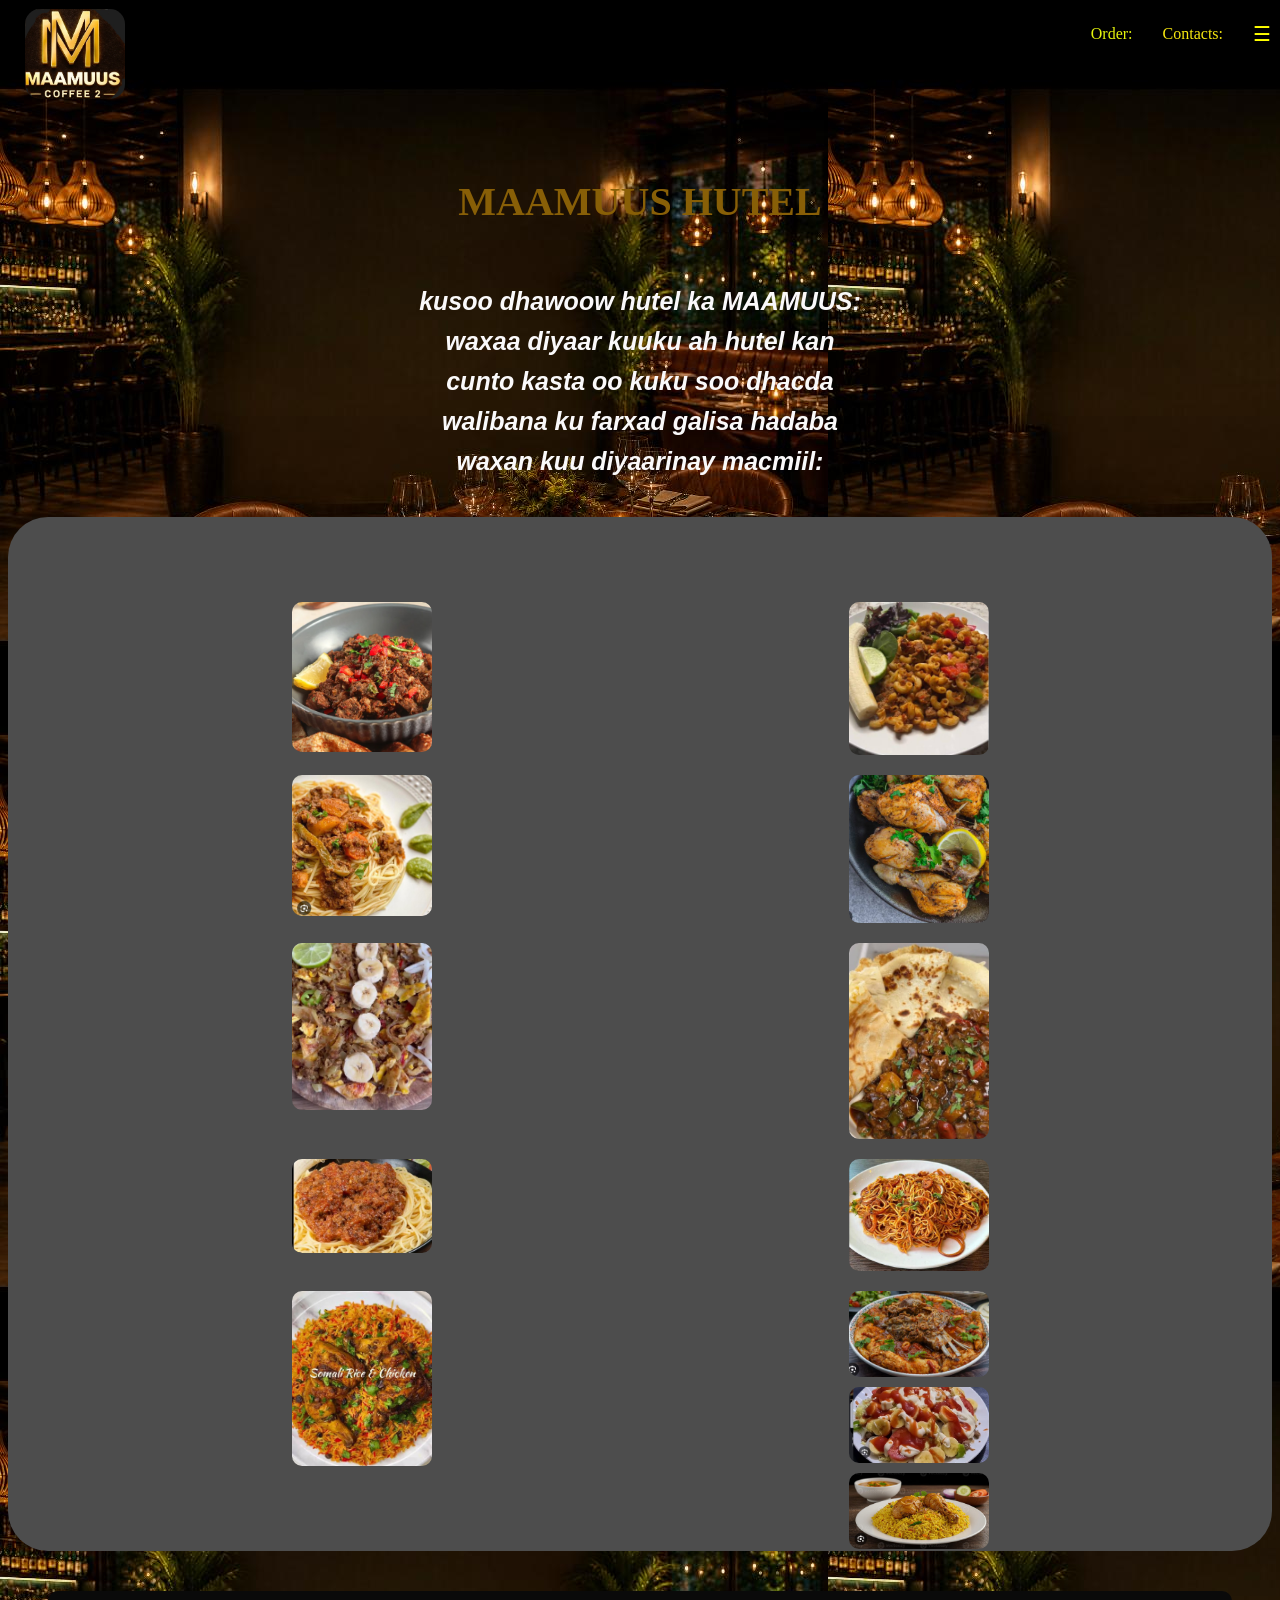
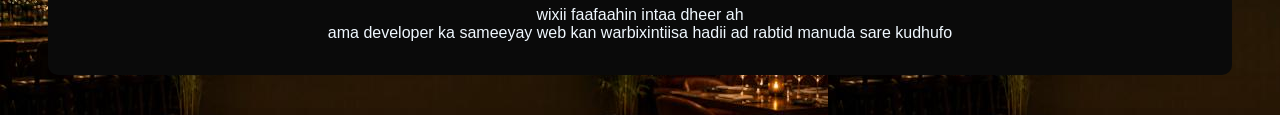
<file: index.html>
<!DOCTYPE>
<HTML>
    <head>
        <title>HOTEL</title>
        <link rel="stylesheet" href="style.css">
        <meta name = "viewport" content = "width=device-width,initial-scale=1.0">

          <meta charset="UTF-8">
       
         
    </head>
    <body>
      
      <div class="till" > 
        
      
      <ds>
    <img src="tar.jpg" width="100" height="100">
  </ds>


  <p onclick="nah()" >Order: </p> <p1 onclick="na()" >Contacts: </p1>


<l onclick="ph()" > ☰ <l>
      </div>
      
    <br>
   <div class="rrr">
   <h1>MAAMUUS HUTEL</h1>

   </div>



<script>
function na(){

  alert("hotel-owner = Sheekh badri\n number = 0915748236")
}






</script>
  


<script>
function n(){

  window.location.href="rrb.html"
}

</script>
  





<script>
function ph(){

alert("About:\nweb-name = MAAMUUS\nweb-link = MAAMUUS.netlify.app\ntime-created = 05/2016\nweb-developer = Abdikarim Ali\ndeveloper-num = 0705467107"





 
  )
}






</script>
  
<script>





function nah(){

  window.location.href="j_payment.html"
}






</script>
</div>

<br>
<br>
        
        <br>
        <h2>kusoo dhawoow hutel ka MAAMUUS:
            <br>
            waxaa diyaar kuuku ah hutel kan<br>
            cunto kasta oo kuku soo dhacda<br>
            walibana ku farxad galisa hadaba<br>

        waxan kuu diyaarinay macmiil: </h2>
<div class="sss">
  <img  src="ydd.jpeg"  width="200" >
<img  src="yo.jpeg" width="200" >


<img src="yg.jpeg" width="200" >



<img src="ys.jpeg" width="200" >
<img src="yp.jpeg" width="200" >
<img src="sa.jpeg" width="200" >
<img src="we.jpeg" width="200" >





<img src="q.jpeg" width="200" >
<img src="s.jpeg" width="200">


<ps>
<img src="ybb.jpeg" width="200" height="1000px">
<ps>
<img src="w.jpeg" width="200" >
<img src="yer.jpeg" width="200" >
<img src="yf.jpeg" width="200" height="8000">

<img src="p.jpeg" width="200">

</div>
<div class="dur">wixii faafaahin intaa dheer ah
    <br>
    ama developer ka sameeyay web kan warbixintiisa hadii ad 
    rabtid manuda sare kudhufo 
    <br>
     <br>

<script>


  const imgs =document.querySelectorAll("img");
  window.addEventListener("scroll",()=>{
  imgs.forEach((img) => {
    const top = img.getBoundingClientRect().top;
    if(top <window.innerHeight - 100){
    img.classList.add("show");
   

    }
  });
});
</script>



</body>
</file>
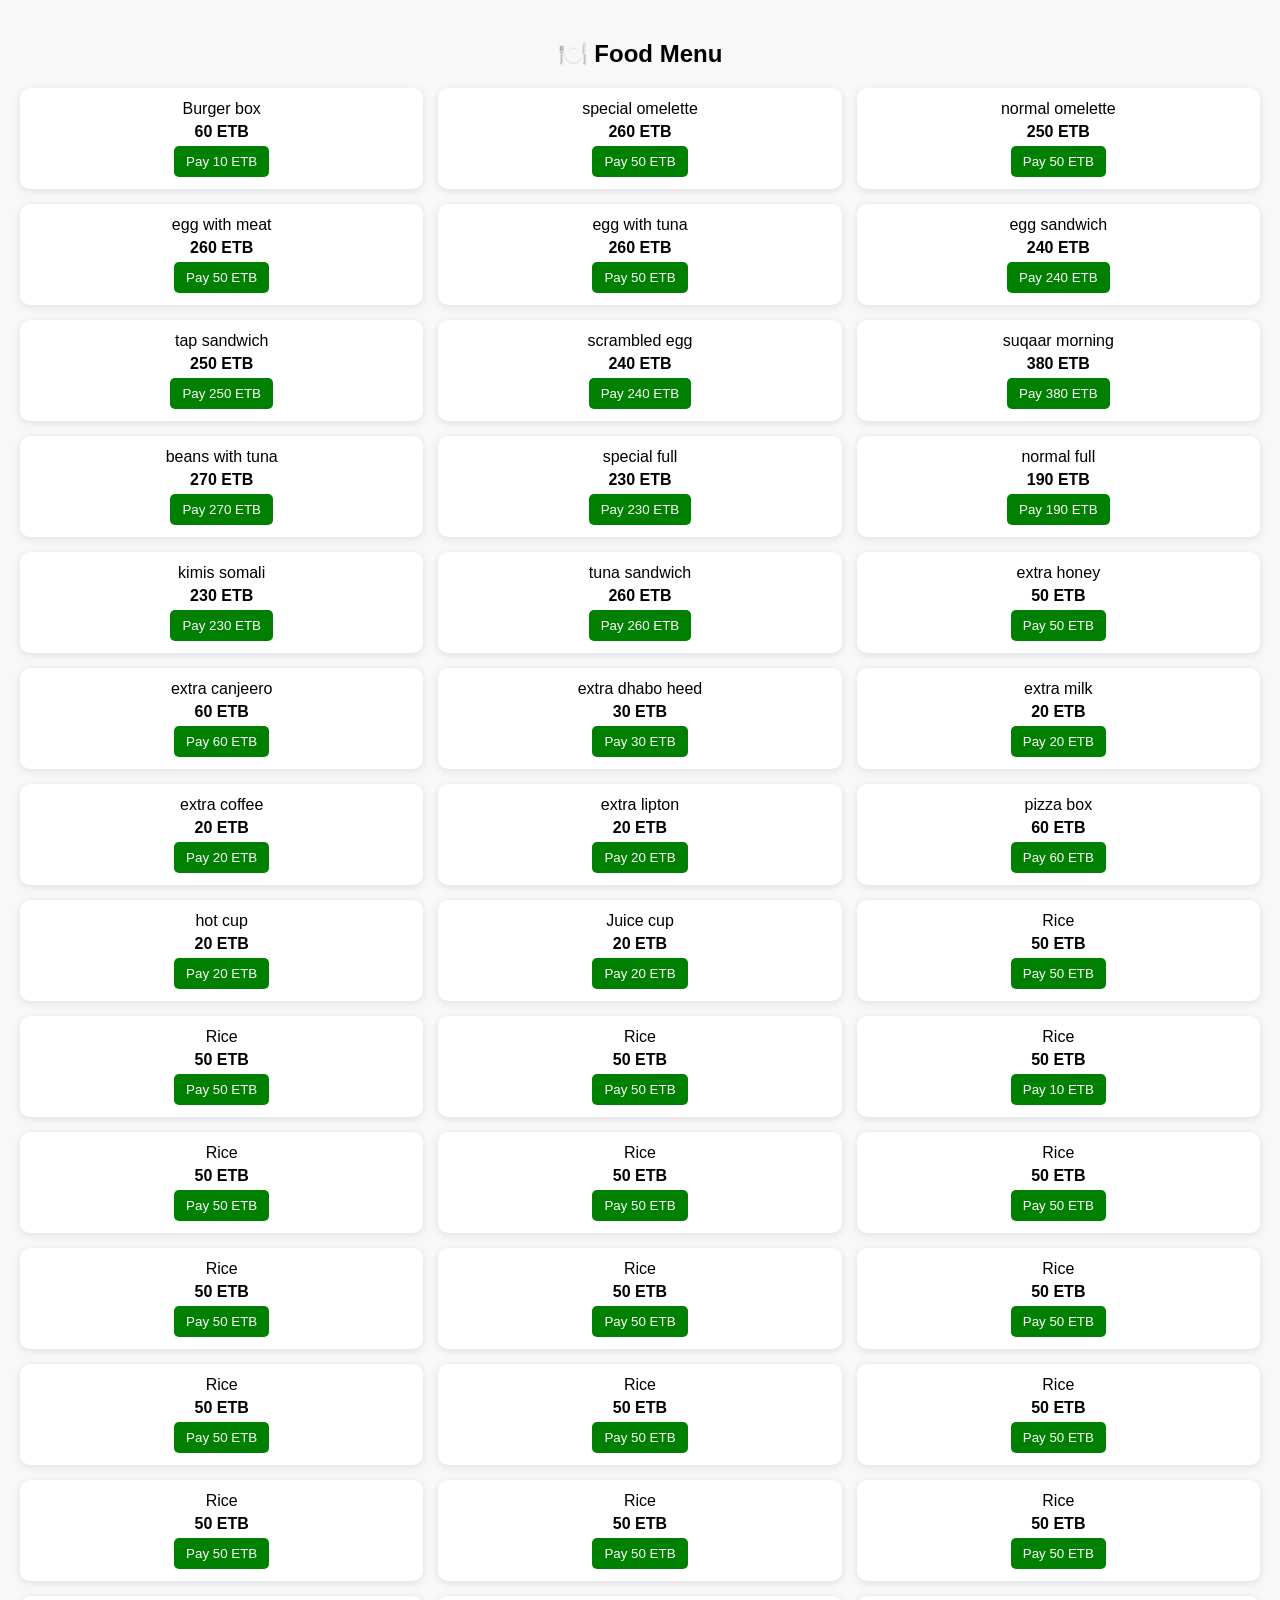
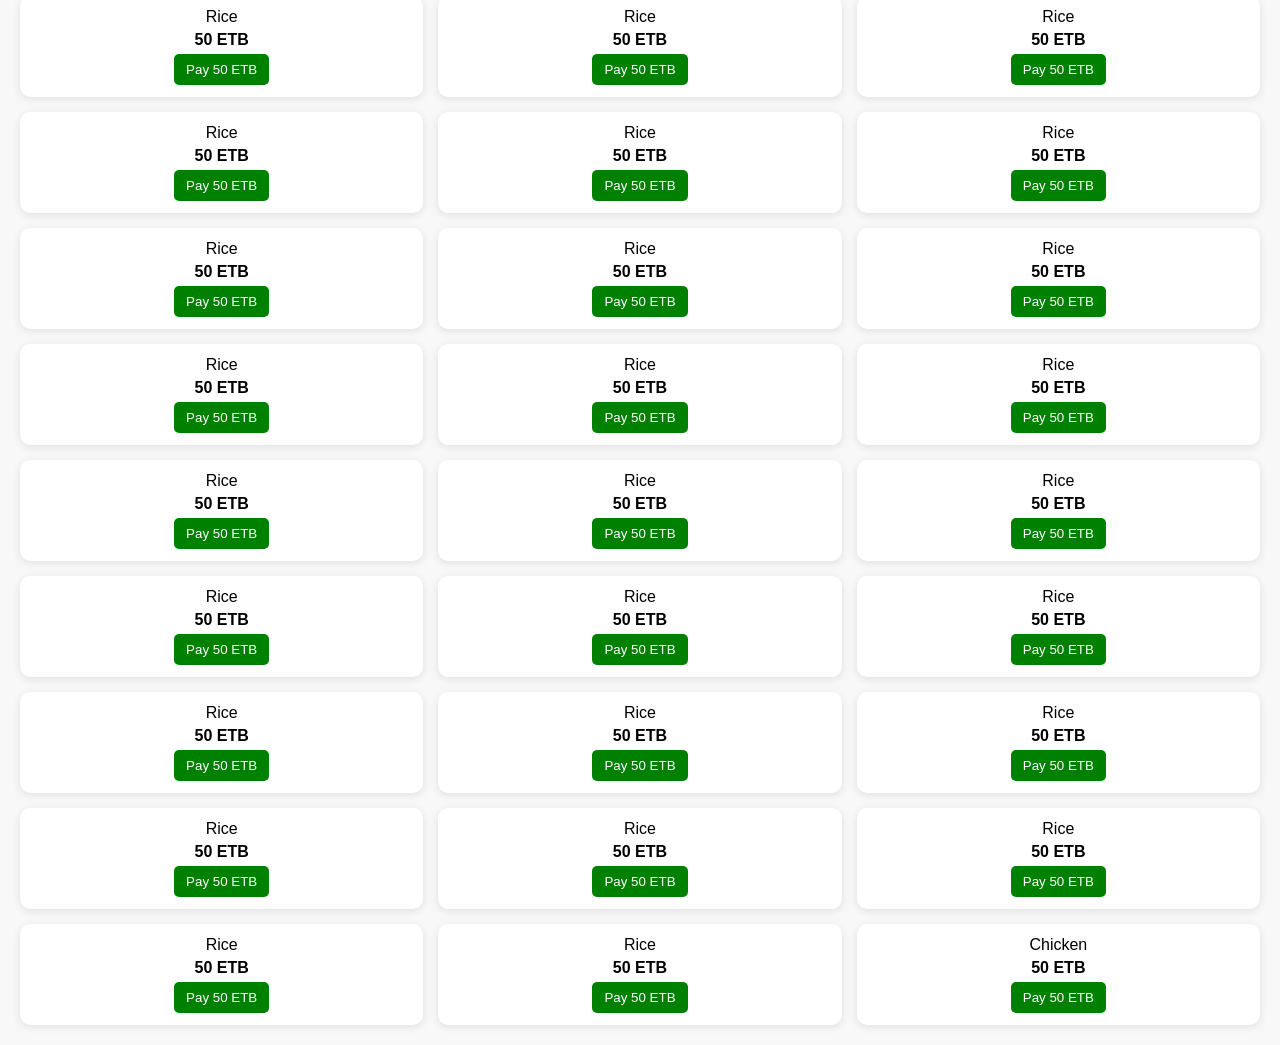
<file: kaas.html>
<!DOCTYPE html>

<html>

<head>

  <title>Food page</title>

   <meta name = "viewport" content = "width=device-width,initial-scale=1.0">

  <style>

    body {

      font-family: Arial;

      margin: 0;

      padding: 20px;

      background: #f8f8f8;

    }

    h2 {

      text-align: center;

    }

    .grid {

      display: grid;

      grid-template-columns: repeat(3, 1fr);

      gap: 15px;

      margin-top: 20px;

    }

    .item {

      background: white;

      padding: 12px;

      border-radius: 10px;

      box-shadow: 0 2px 8px rgba(0,0,0,0.1);

      text-align: center;

    }

    .price {

      font-weight: bold;

      margin: 5px 0;

    }

    button {

      padding: 8px 12px;

      border: none;

      background: green;

      color: white;

      border-radius: 5px;

      cursor: pointer;

    }

    button:hover {

      background: rgb(15, 58, 13);

    }

    /* mobile responsive */

    @media (max-width: 768px) {

      .grid {

        grid-template-columns: repeat(2, 1fr);

      }

    }

    @media (max-width: 480px) {

      .grid {

        grid-template-columns: repeat(1, 1fr);

      }

    }

  </style>

</head>

<body>

<h2> 🍽️ Food Menu</h2>



<div class="grid">

  <!-- 50 foods -->

  <div class="item">

    Burger box

    <div class="price">60 ETB</div>

    <button onclick="pay('Burger', 60)">Pay 10 ETB</button>

  </div>

  <div class="item">

   special omelette

    <div class="price">260 ETB</div>

    <button onclick="pay('Pizza', 260)">Pay 50 ETB</button>

  </div>

  <div class="item">

    normal omelette

    <div class="price">250 ETB</div>

    <button onclick="pay('Pasta',250)">Pay 50 ETB</button>

  </div>































  <div class="item">

    egg with meat

    <div class="price">260 ETB</div>

    <button onclick="pay('Rice', 260)">Pay 50 ETB</button>

  </div>




  <div class="item">

   egg with tuna

    <div class="price">260 ETB</div>

    <button onclick="pay('Rice', 260)">Pay 50 ETB</button>

  </div>
  
  <div class="item">

    egg sandwich

    <div class="price">240 ETB</div>

    <button onclick="pay('Rice', 240)">Pay 240 ETB</button>

  </div>

  
  <div class="item">

    tap sandwich

    <div class="price">250 ETB</div>

    <button onclick="pay('Rice', 250)">Pay 250 ETB</button>

  </div>

  <div class="item">

   scrambled egg

    <div class="price">240 ETB</div>

    <button onclick="pay('Rice', 240)">Pay 240 ETB</button>

  </div>

  <div class="item">

  suqaar morning

    <div class="price">380 ETB</div>

    <button onclick="pay('Rice', 380)">Pay 380 ETB</button>

  </div>

  <div class="item">
  beans with tuna
    <div class="price">270 ETB</div>

    <button onclick="pay('Rice', 270)">Pay 270 ETB</button>

  </div>

  <div class="item">

    special full

    <div class="price">230 ETB</div>

    <button onclick="pay('Rice', 230)">Pay 230 ETB</button>

  </div>

  <div class="item">

   normal full 

    <div class="price">190 ETB</div>

    <button onclick="pay('Rice', 190)">Pay 190 ETB</button>

  </div>

  <div class="item">
    kimis somali

    <div class="price">230 ETB</div>

    <button onclick="pay('Rice', 230)">Pay 230 ETB</button>

  </div>

  <div class="item">

   tuna sandwich

    <div class="price">260 ETB</div>

    <button onclick="pay('Rice', 260)">Pay 260 ETB</button>

  </div>

  <div class="item">

   extra honey

    <div class="price">50 ETB</div>

    <button onclick="pay('Rice', 50)">Pay 50 ETB</button>

  </div>

  <div class="item">
   extra canjeero

    <div class="price">60 ETB</div>

    <button onclick="pay('Rice', 60)">Pay 60 ETB</button>

  </div>

  <div class="item">

    extra dhabo heed

    <div class="price">30 ETB</div>

    <button onclick="pay('Rice', 30)">Pay 30 ETB</button>

  </div>

  <div class="item">

   extra milk

    <div class="price">20 ETB</div>

    <button onclick="pay('Rice', 20)">Pay 20 ETB</button>

  </div>

  <div class="item">

   extra coffee  

    <div class="price">20 ETB</div>

    <button onclick="pay('Rice', 20)">Pay 20 ETB</button>

  </div>

  <div class="item">

    extra lipton

    <div class="price">20 ETB</div>

    <button onclick="pay('Rice', 20)">Pay 20 ETB</button>

  </div>

  <div class="item">

    pizza box

    <div class="price">60 ETB</div>

    <button onclick="pay('Rice', 60)">Pay 60 ETB</button>

  </div>

  <div class="item">

   hot cup

    <div class="price">20 ETB</div>

    <button onclick="pay('Rice', 20)">Pay 20 ETB</button>

  </div>

  <div class="item">

   Juice cup
    <div class="price">20 ETB</div>

    <button onclick="pay('Rice', 20)">Pay 20 ETB</button>

  </div>

  <div class="item">

    Rice

    <div class="price">50 ETB</div>

    <button onclick="pay('Rice', 50)">Pay 50 ETB</button>

  </div>

  <div class="item">

    Rice

    <div class="price">50 ETB</div>

    <button onclick="pay('Rice', 50)">Pay 50 ETB</button>

  </div>

  <div class="item">

    Rice

    <div class="price">50 ETB</div>

    <button onclick="pay('Rice', 50)">Pay 50 ETB</button>

  </div>

  <div class="item">

    Rice

    <div class="price">50 ETB</div>

    <button onclick="pay('Rice', 10)">Pay 10 ETB</button>

  </div>

  <div class="item">

    Rice

    <div class="price">50 ETB</div>

    <button onclick="pay('Rice', 50)">Pay 50 ETB</button>

  </div>

  <div class="item">

    Rice

    <div class="price">50 ETB</div>

    <button onclick="pay('Rice', 50)">Pay 50 ETB</button>

  </div>

  <div class="item">

    Rice

    <div class="price">50 ETB</div>

    <button onclick="pay('Rice', 50)">Pay 50 ETB</button>

  </div>

  <div class="item">

    Rice

    <div class="price">50 ETB</div>

    <button onclick="pay('Rice', 50)">Pay 50 ETB</button>

  </div>

  <div class="item">

    Rice

    <div class="price">50 ETB</div>

    <button onclick="pay('Rice', 50)">Pay 50 ETB</button>

  </div>

  <div class="item">

    Rice

    <div class="price">50 ETB</div>

    <button onclick="pay('Rice', 50)">Pay 50 ETB</button>

  </div>

  <div class="item">

    Rice

    <div class="price">50 ETB</div>

    <button onclick="pay('Rice', 50)">Pay 50 ETB</button>

  </div>

  <div class="item">

    Rice

    <div class="price">50 ETB</div>

    <button onclick="pay('Rice', 50)">Pay 50 ETB</button>

  </div>

<div class="item">

    Rice

    <div class="price">50 ETB</div>

    <button onclick="pay('Rice', 50)">Pay 50 ETB</button>

  </div>

  
  <div class="item">

    Rice

    <div class="price">50 ETB</div>

    <button onclick="pay('Rice', 50)">Pay 50 ETB</button>

  </div>

  <div class="item">

    Rice

    <div class="price">50 ETB</div>

    <button onclick="pay('Rice', 50)">Pay 50 ETB</button>

  </div>

  <div class="item">

    Rice

    <div class="price">50 ETB</div>

    <button onclick="pay('Rice', 50)">Pay 50 ETB</button>

  </div>

  <div class="item">

    Rice

    <div class="price">50 ETB</div>

    <button onclick="pay('Rice', 50)">Pay 50 ETB</button>

  </div>

  <div class="item">

    Rice

    <div class="price">50 ETB</div>

    <button onclick="pay('Rice', 50)">Pay 50 ETB</button>

  </div>

  <div class="item">

    Rice

    <div class="price">50 ETB</div>

    <button onclick="pay('Rice', 50)">Pay 50 ETB</button>

  </div>

  <div class="item">

    Rice

    <div class="price">50 ETB</div>

    <button onclick="pay('Rice', 50)">Pay 50 ETB</button>

  </div>

  <div class="item">

    Rice

    <div class="price">50 ETB</div>

    <button onclick="pay('Rice', 50)">Pay 50 ETB</button>

  </div>

  <div class="item">

    Rice

    <div class="price">50 ETB</div>

    <button onclick="pay('Rice', 50)">Pay 50 ETB</button>

  </div>

  <div class="item">

    Rice

    <div class="price">50 ETB</div>

    <button onclick="pay('Rice', 50)">Pay 50 ETB</button>

  </div>

  <div class="item">

    Rice

    <div class="price">50 ETB</div>

    <button onclick="pay('Rice', 50)">Pay 50 ETB</button>

  </div>

  <div class="item">

    Rice

    <div class="price">50 ETB</div>

    <button onclick="pay('Rice', 50)">Pay 50 ETB</button>

  </div>

  <div class="item">

    Rice

    <div class="price">50 ETB</div>

    <button onclick="pay('Rice', 50)">Pay 50 ETB</button>

  </div>

  <div class="item">

    Rice

    <div class="price">50 ETB</div>

    <button onclick="pay('Rice', 50)">Pay 50 ETB</button>

  </div>

  <div class="item">

    Rice

    <div class="price">50 ETB</div>

    <button onclick="pay('Rice', 50)">Pay 50 ETB</button>

  </div>

  <div class="item">

    Rice

    <div class="price">50 ETB</div>

    <button onclick="pay('Rice', 50)">Pay 50 ETB</button>

  </div>

  <div class="item">

    Rice

    <div class="price">50 ETB</div>

    <button onclick="pay('Rice', 50)">Pay 50 ETB</button>

  </div>

  <div class="item">

    Rice

    <div class="price">50 ETB</div>

    <button onclick="pay('Rice', 50)">Pay 50 ETB</button>

  </div>

  <div class="item">

    Rice

    <div class="price">50 ETB</div>

    <button onclick="pay('Rice', 50)">Pay 50 ETB</button>

  </div>

  <div class="item">

    Rice

    <div class="price">50 ETB</div>

    <button onclick="pay('Rice', 50)">Pay 50 ETB</button>

  </div>

  <div class="item">

    Rice

    <div class="price">50 ETB</div>

    <button onclick="pay('Rice', 50)">Pay 50 ETB</button>

  </div>

  <div class="item">

    Rice

    <div class="price">50 ETB</div>

    <button onclick="pay('Rice', 50)">Pay 50 ETB</button>

  </div>

  <div class="item">

    Rice

    <div class="price">50 ETB</div>

    <button onclick="pay('Rice', 50)">Pay 50 ETB</button>

  </div>

  <div class="item">

    Rice

    <div class="price">50 ETB</div>

    <button onclick="pay('Rice', 50)">Pay 50 ETB</button>

  </div>

  <div class="item">

    Rice

    <div class="price">50 ETB</div>

    <button onclick="pay('Rice', 50)">Pay 50 ETB</button>

  </div>

  <div class="item">

    Rice

    <div class="price">50 ETB</div>

    <button onclick="pay('Rice', 50)">Pay 50 ETB</button>

  </div>

  <div class="item">

    Rice

    <div class="price">50 ETB</div>

    <button onclick="pay('Rice', 50)">Pay 50 ETB</button>

  </div>

  <div class="item">

    Rice

    <div class="price">50 ETB</div>

    <button onclick="pay('Rice', 50)">Pay 50 ETB</button>

  </div>

  <div class="item">

    Rice

    <div class="price">50 ETB</div>

    <button onclick="pay('Rice', 50)">Pay 50 ETB</button>

  </div>


  <div class="item">

    Chicken

    <div class="price">50 ETB</div>

    <button onclick="pay('Chicken', 50)">Pay 50 ETB</button>

  </div>


</div>

<script src="mar.js">

</script>

</body>

</html>
</file>
<file: style.css>
body{
    
    background-image: url("ydh.jpeg");
    overflow-x:hidden;
    

}
ps{
    height:100px;
}

.till{
    border-radius:15px;
    text-align:center;
    display:flex;
    justify-content:flex-end;
    align-items:center;
    background-color:black;
    text-align:center;
    gap:30px;
    height:50px;

    padding:1px ;
}
l{color:yellow;
font-size:20px;




text-align:center;
}

h1{
    top: 10px;
    text-align : center;
    color: rgb(136, 95, 7);
    background-color:none;

    font-size: 40px;



    animation: moveText 2s infinite alternate;


}






@keyframes moveText {

    from {

        transform: translateX(-20px);

        color: gold;

    }

    to {

        transform: translateX(20px);

        color: rgb(250, 5, 168);

    }

}





h2{
   text-align:center;
   padding:15px;
   margin-top:-40px;
    font-style: italic;
    font-size:25px;
    animation:frontBack 1s ease; 
    font-family: 'Poppins',sans-serif;
    font-weight: 50px;
    line-height: 1.6;
    color: #faf9fa;

}
@keyframes frontBack{
    0%{transform:scale(1);}
    50%{
        transform :scale(1.5);
    }
    100%{
        transform :scale(1);
    }
}

.sss img{

    width:140px;
    height:auto;
    border-radius:15px;
    object-fit:cover;
    
}
img{
    display:block;
    margin:0 auto;
   display:flex;
   flex-wrap:wrap;
   justify-content:center;
   gap:5px;
   padding:5px;



   max-width:100%;
    height:auto;
    display:block;
    



    opacity:0;
    transform: translateY(40px) scale(0.9);
    width: 200px
    ;

    border-radius: 20px;
 transition: 0.6s ease;
 animation:floatImage 2s ease ;
}
img:active{
    transform:scale(1.2);
}



img.show{
   opacity :1;
   transform :translateY(0) scale(1);
}
img.show:hover{
    
    transform: translateY(0) scale(1.16);
}



@keyframes floatImage {
 0%{transform:scale(1);}
    50%{
        transform :scale(1.5);
    }
    100%{
        transform :scale(1);
    }
    }

.rrr{
        text-align: center;
    margin-top:100px;

    top: 50px;
    border-radius: 10px;

}
p{
   
    color: rgb(229, 245, 12);
   border: 20px black;
    border-radius: 10px;
}
p1{
 
    color: rgb(247, 231, 15);
   border: 20px black;
    border-radius: 10px;
}



.sss{

   display:grid;
   grid-template-columns:repeat(2,1fr);
   flex-wrap:wrap;
   justify-content:center;
   gap:10px;
   padding:80px;
 
    overflow: hidden;
  
    top: 10px;

    margin: auto;
    margin-top: 1px;
   background-color:#4d4d4d ;
   border-radius: 40px;

 
}




.dur{
  text-align:center;
  margin:40px;
 
  padding:15px;
      background-color:#0a0a0a ;
   border-radius: 10px;

   font-family: Arial,sans-serif;
    font-weight: 500;
   color: aliceblue;
   text-align:center;
   
}



ds{
    position: absolute;
left: 20px;
    margin:0 auto;
     max-width:100px;
    height:auto;
   
        margin-top: 40px;
      
    

    height:auto;
    display:block;
}
</file>
